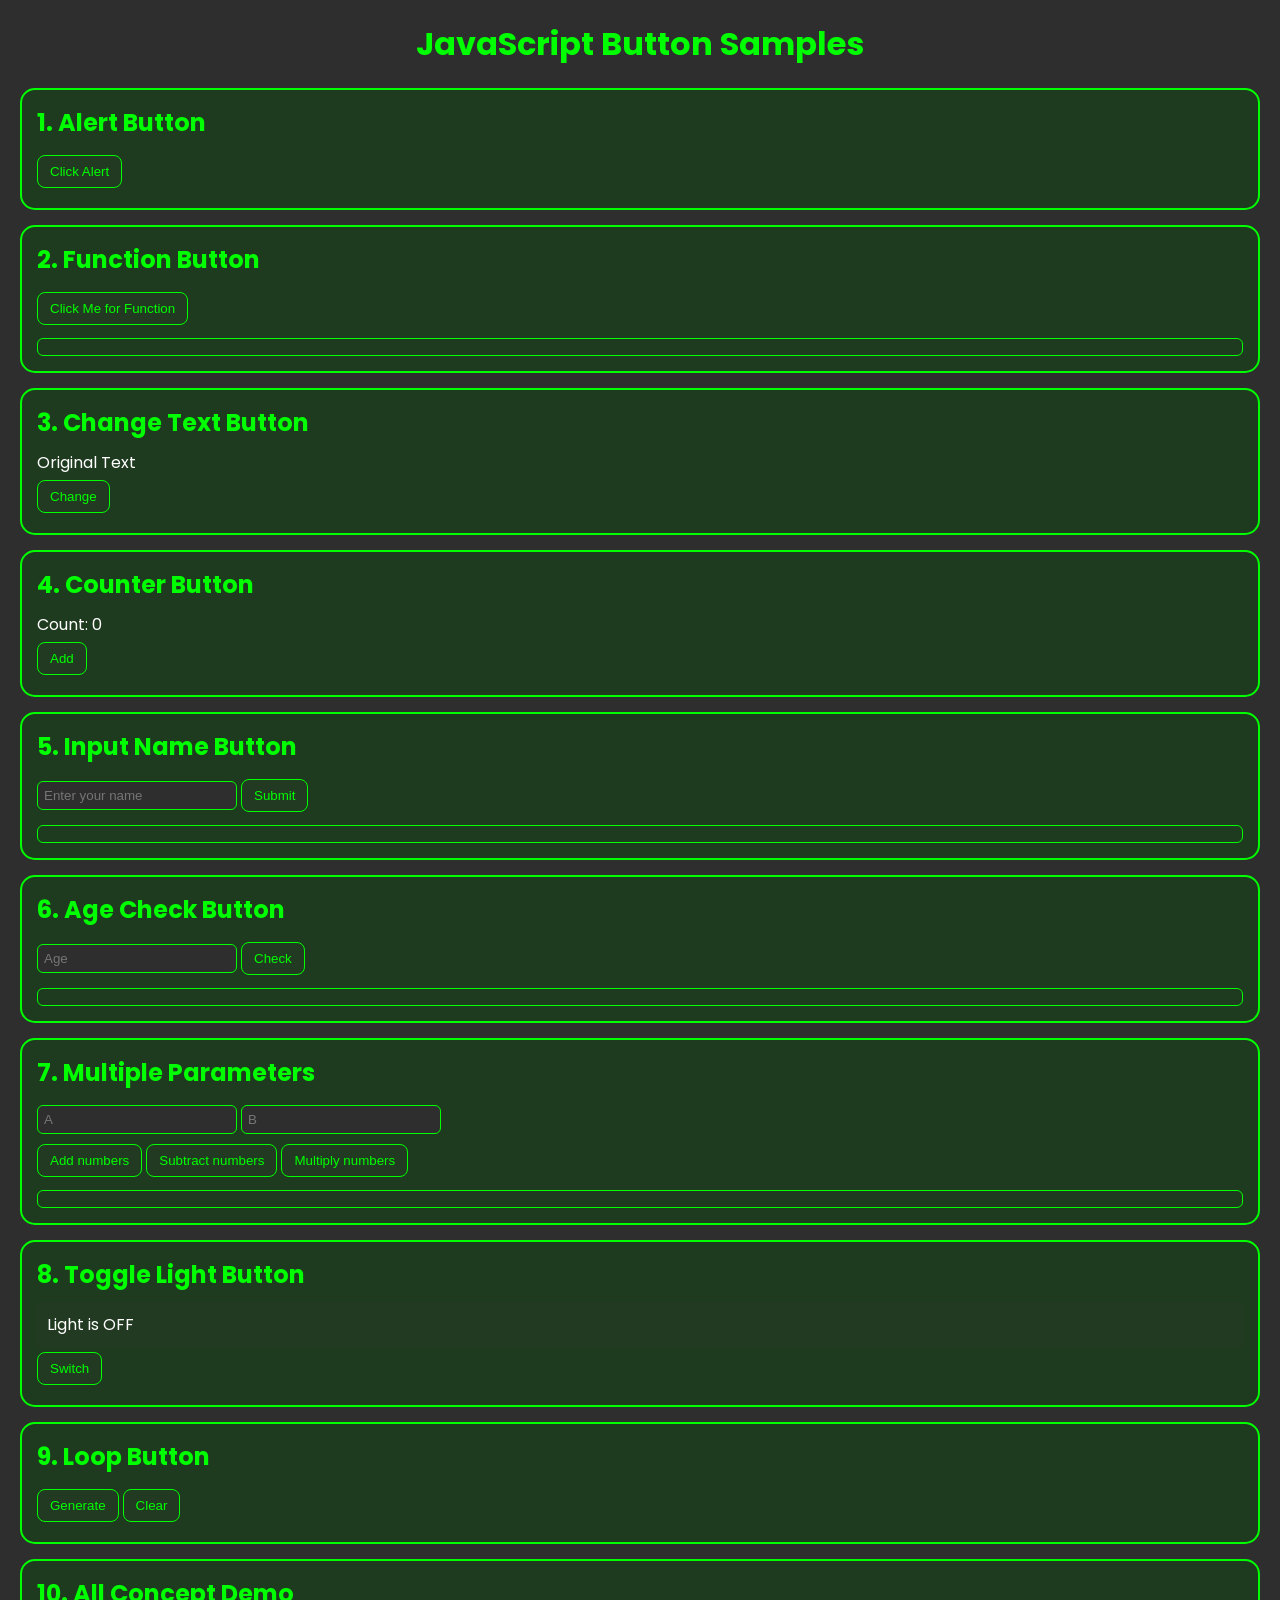
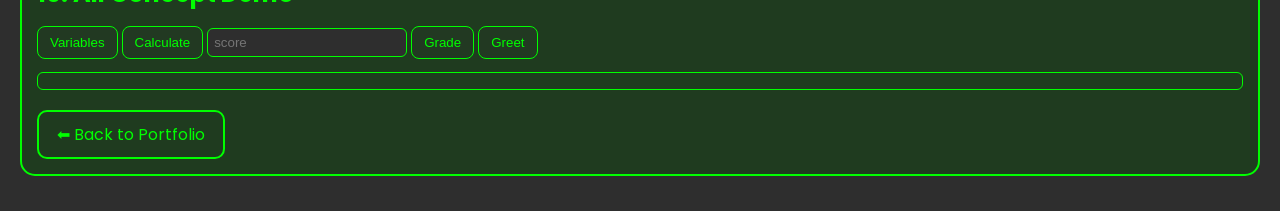
<file: lab2.html>
<!DOCTYPE html>
<html>
<head>
<title>Lab 2</title>

<!-- FIX: add font properly -->
<link href="https://fonts.googleapis.com/css2?family=Poppins:wght@300;400;600&display=swap" rel="stylesheet">

<style>
* {
    margin: 0;
    padding: 0;
    box-sizing: border-box;
}

body {
    background-color: #2e2e2e;
    font-family: 'Poppins', sans-serif;
    color: white;
    padding: 20px;
}

h1 {
    text-align: center;
    color: #00ff00;
    margin-bottom: 20px;
}

section {
    background-color: #1f3b1f;
    border: 2px solid #00ff00;
    border-radius: 15px;
    padding: 15px;
    margin-bottom: 15px;
}

h2 {
    color: #00ff00;
    margin-bottom: 10px;
}

button {
    background: #223922;
    color: #00ff00;
    border: 1px solid #00ff00;
    padding: 8px 12px;
    margin: 5px 0;
    cursor: pointer;
    border-radius: 8px;
}

input {
    padding: 6px;
    margin: 5px 0;
    width: 200px;
    background: #2e2e2e;
    color: white;
    border: 1px solid #00ff00;
    border-radius: 6px;
}

.output {
    margin-top: 8px;
    padding: 8px;
    border: 1px solid #00ff00;
    border-radius: 6px;
}

.back-btn {
    display: inline-block;
    margin: 20px 10px 0 0;
    padding: 10px 18px;
    border: 2px solid #00ff00;
    border-radius: 10px;
    text-decoration: none;
    color: #00ff00;
}
</style>
</head>

<body>

<h1>JavaScript Button Samples</h1>

<section>
    <h2>1. Alert Button</h2>
    <button onclick="alert('Hola amigo, gracias por responder!!')">Click Alert</button>
</section>

<section>
    <h2>2. Function Button</h2>
    <button onclick="sayHola()">Click Me for Function</button>
    <div class="output" id="output1"></div>
</section>

<section>
    <h2>3. Change Text Button</h2>
    <p id="text11">Original Text</p>
    <button onclick="changeText()">Change</button>
</section>

<section>
    <h2>4. Counter Button</h2>
    <p>Count: <span id="countDisplay">0</span></p>
    <button onclick="incrementCounter()">Add</button>
</section>

<section>
    <h2>5. Input Name Button</h2>
    <input id="nameInput" placeholder="Enter your name">
    <button onclick="greetUser()">Submit</button>
    <div class="output" id="output2"></div>
</section>

<section>
    <h2>6. Age Check Button</h2>
    <input id="ageInput" type="number" placeholder="Age">
    <button onclick="checkAge()">Check</button>
    <div class="output" id="output3"></div>
</section>

<section>
    <h2>7. Multiple Parameters</h2>
    <input id="num1" type="number" placeholder="A">
    <input id="num2" type="number" placeholder="B"><br>
    <button onclick="add()">Add numbers</button>
    <button onclick="sub()">Subtract numbers</button>
    <button onclick="mul()">Multiply numbers</button>
    <div class="output" id="output4"></div>        
</section>

<section>
    <h2>8. Toggle Light Button</h2>
    <div id="light" style="padding: 10px; background: #223922;">Light is OFF</div>
    <button onclick="toggleLight()">Switch</button> 
</section>

<section>
    <h2>9. Loop Button</h2>
    <button onclick="countToFive()">Generate</button>
    <button onclick="clearList()">Clear</button>
    <ul id="numberList"></ul>
</section>

<section>
    <h2>10. All Concept Demo</h2>
    <button onclick="showVariables()">Variables</button>
    <button onclick="doMath()">Calculate</button>
    <input id="grade" type="number" placeholder="score">
    <button onclick="checkGrade()">Grade</button>
    <button onclick="greet()">Greet</button>
    <div class="output" id="demoOutput"></div>

    <a href="index.html" class="back-btn">⬅ Back to Portfolio</a>
</section>

<script>
let count = 0;
let isLightOn = false;

function sayHola(){
    document.getElementById("output1").innerHTML = "Hola from the function^^"
} 

function changeText(){
    document.getElementById("text11").innerHTML = "Changed at " + new Date().toLocaleTimeString();
} 

function incrementCounter(){
    count++;
    document.getElementById("countDisplay").innerHTML = count;
}

function greetUser(){
    let name = document.getElementById("nameInput").value;
    if(name === "") name = "Guest";
    document.getElementById("output2").innerHTML = "Hola " + name;
}

function checkAge(){
    let age = document.getElementById("ageInput").value;
    let res = (age >=18) ? "Adult" : "Minor";
    document.getElementById("output3").innerHTML = res;
}

function add(){
    let a = Number(document.getElementById("num1").value);
    let b = Number(document.getElementById("num2").value);
    document.getElementById("output4").innerHTML = a + b;
}

function sub(){
    let a = Number(document.getElementById("num1").value);
    let b = Number(document.getElementById("num2").value);
    document.getElementById("output4").innerHTML = a - b;
}

function mul(){
    let a = Number(document.getElementById("num1").value);
    let b = Number(document.getElementById("num2").value);
    document.getElementById("output4").innerHTML = a * b;
}

function toggleLight(){
    isLightOn = !isLightOn;
    let light = document.getElementById("light");
    
    if (isLightOn) {
        light.innerHTML = "Light is ON";
        light.style.backgroundColor = "#00ff00";
        light.style.color = "black";
    } else {
        light.innerHTML = "Light is OFF";
        light.style.backgroundColor = "#223922";
        light.style.color = "white";
    }
}

function countToFive(){
    let list = document.getElementById("numberList");
    list.innerHTML = ""; 
    for (let i = 1; i <= 5; i++) {
        list.innerHTML += "<li>Number: " + i + "</li>";
    }
}

function clearList (){
    document.getElementById("numberList").innerHTML = "";
}

function showVariables(){
    document.getElementById("demoOutput").innerHTML = "Counter: " + count;
}

function doMath(){
    let a = 10;
    let b = 5;
    document.getElementById("demoOutput").innerHTML = a + b;
} 

function checkGrade(){
    let score = Number(document.getElementById("grade").value);
    let grade;
    
    if (score >= 90) grade = "A";
    else if (score >= 80) grade = "B";
    else if (score >= 70) grade = "C";
    else if (score >= 60) grade = "D";
    else grade = "F";
    
    document.getElementById("demoOutput").innerHTML = 
        "Score: " + score + "<br>Grade: " + grade;  
}

function greet(){
    let name = prompt ("Enter your name:");
    if(name){
        document.getElementById("demoOutput").innerHTML = "Hola " + name;
    }
}
</script>

</body>
</html>
</file>
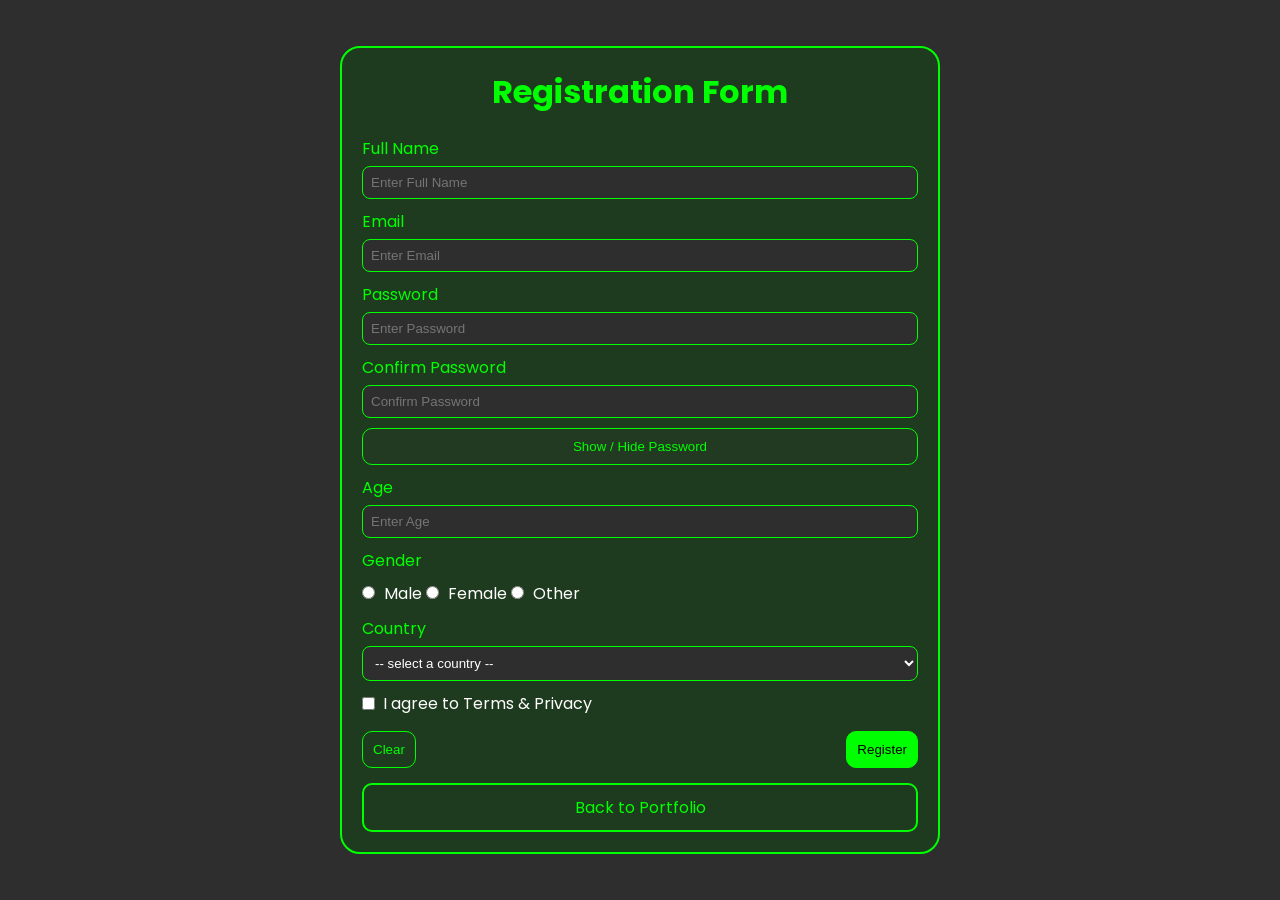
<file: lab3.html>
<!DOCTYPE html>
<html lang="en">
<head>
<meta charset="UTF-8">
<meta name="viewport" content="width=device-width, initial-scale=1.0">
<title>Registration Form</title>

<link href="https://fonts.googleapis.com/css2?family=Poppins:wght@300;400;600&display=swap" rel="stylesheet">

<style>
* {
    margin: 0;
    padding: 0;
    box-sizing: border-box;
}

body {
    background-color: #2e2e2e;
    font-family: 'Poppins', sans-serif;
    color: white;

    display: flex;
    justify-content: center;
    align-items: center;
    min-height: 100vh;
}

.card {
    width: 600px;
    max-width: 95%;
    background-color: #1f3b1f;
    border: 2px solid #00ff00;
    border-radius: 20px;
    padding: 20px;
}

h1 {
    text-align: center;
    color: #00ff00;
    margin-bottom: 20px;
}

label {
    margin-top: 10px;
    display: block;
    color: #00ff00;
}

input, select {
    width: 100%;
    padding: 8px;
    margin-top: 5px;

    background: #2e2e2e;
    color: white;

    border: 1px solid #00ff00;
    border-radius: 8px;
}

.radio-group {
    margin-top: 8px;
    color: white;
}

.radio-group input {
    width: auto;
    margin-right: 5px;
}

/* FIXED CHECKBOX ALIGNMENT */
.checkbox-group {
    margin-top: 10px;
}

.checkbox-label {
    display: flex;
    align-items: center;
    justify-content: flex-start;
    gap: 8px;
    color: white;
}

.checkbox-label input {
    width: auto;
    margin: 0;
}

button {
    padding: 10px;
    border-radius: 10px;
    border: 1px solid #00ff00;
    cursor: pointer;
}

.primary-btn {
    background-color: #00ff00;
    color: black;
}

.secondary-btn {
    background: transparent;
    color: #00ff00;
}

.small-btn {
    margin-top: 10px;
    width: 100%;
    background: #223922;
    color: #00ff00;
}

.buttons {
    display: flex;
    justify-content: space-between;
    gap: 10px;
    margin-top: 15px;
}

.back-btn {
    display: inline-block;
    margin-top: 15px;
    padding: 10px;

    border: 2px solid #00ff00;
    border-radius: 10px;

    text-decoration: none;
    color: #00ff00;
    text-align: center;
    width: 100%;
}
</style>
</head>

<body>

<div class="card">

<h1>Registration Form</h1>

<label>Full Name</label>
<input type="text" id="fullName" placeholder="Enter Full Name">

<label>Email</label>
<input type="text" id="email" placeholder="Enter Email">

<label>Password</label>
<input type="password" id="password" placeholder="Enter Password">

<label>Confirm Password</label>
<input type="password" id="confirm" placeholder="Confirm Password">

<button type="button" class="small-btn" onclick="togglePassword()">
Show / Hide Password
</button>

<label>Age</label>
<input type="number" id="age" placeholder="Enter Age">

<label>Gender</label>
<div class="radio-group">
    <input type="radio" name="gender" id="male"> Male
    <input type="radio" name="gender" id="female"> Female
    <input type="radio" name="gender" id="other"> Other
</div>

<label>Country</label>
<select id="country">
    <option value="">-- select a country --</option>
    <option value="USA">United States</option>
    <option value="Canada">Canada</option>
    <option value="UK">United Kingdom</option>
    <option value="Australia">Australia</option>
    <option value="India">India</option>
    <option value="Philippines">Philippines</option>
    <option value="Other">Other</option>
</select>

<div class="checkbox-group">
    <label class="checkbox-label">
        <input type="checkbox" id="agree">
        <span>I agree to Terms & Privacy</span>
    </label>
</div>

<div class="buttons">
    <button type="button" class="secondary-btn" onclick="clearForm()">Clear</button>
    <button type="button" class="primary-btn" onclick="RegistrationSummary()">Register</button>
</div>

<a href="index.html" class="back-btn"> Back to Portfolio</a>

</div>

<script>
function togglePassword() {
    let pass = document.getElementById("password");
    let confirm = document.getElementById("confirm");

    pass.type = pass.type === "password" ? "text" : "password";
    confirm.type = confirm.type === "password" ? "text" : "password";
}

function RegistrationSummary() {

    let name = document.getElementById("fullName").value;
    let email = document.getElementById("email").value;
    let password = document.getElementById("password").value;
    let confirm = document.getElementById("confirm").value;
    let age = document.getElementById("age").value;
    let country = document.getElementById("country").value;

    let gender = "";
    if (document.getElementById("male").checked) gender = "Male";
    else if (document.getElementById("female").checked) gender = "Female";
    else if (document.getElementById("other").checked) gender = "Other";

    if (password !== confirm) {
        alert("Passwords do not match.");
        return;
    }

    if (!document.getElementById("agree").checked) {
        alert("Please accept the terms.");
        return;
    }

    alert(
        "REGISTRATION SUMMARY\n\n" +
        "Full Name: " + name + "\n" +
        "Email: " + email + "\n" +
        "Age: " + age + "\n" +
        "Gender: " + gender + "\n" +
        "Country: " + country
    );
}

function clearForm() {
    document.querySelectorAll("input").forEach(el => {
        if (el.type === "radio" || el.type === "checkbox") {
            el.checked = false;
        } else {
            el.value = "";
        }
    });
    document.getElementById("country").value = "";
}
</script>

</body>
</html>
</file>
